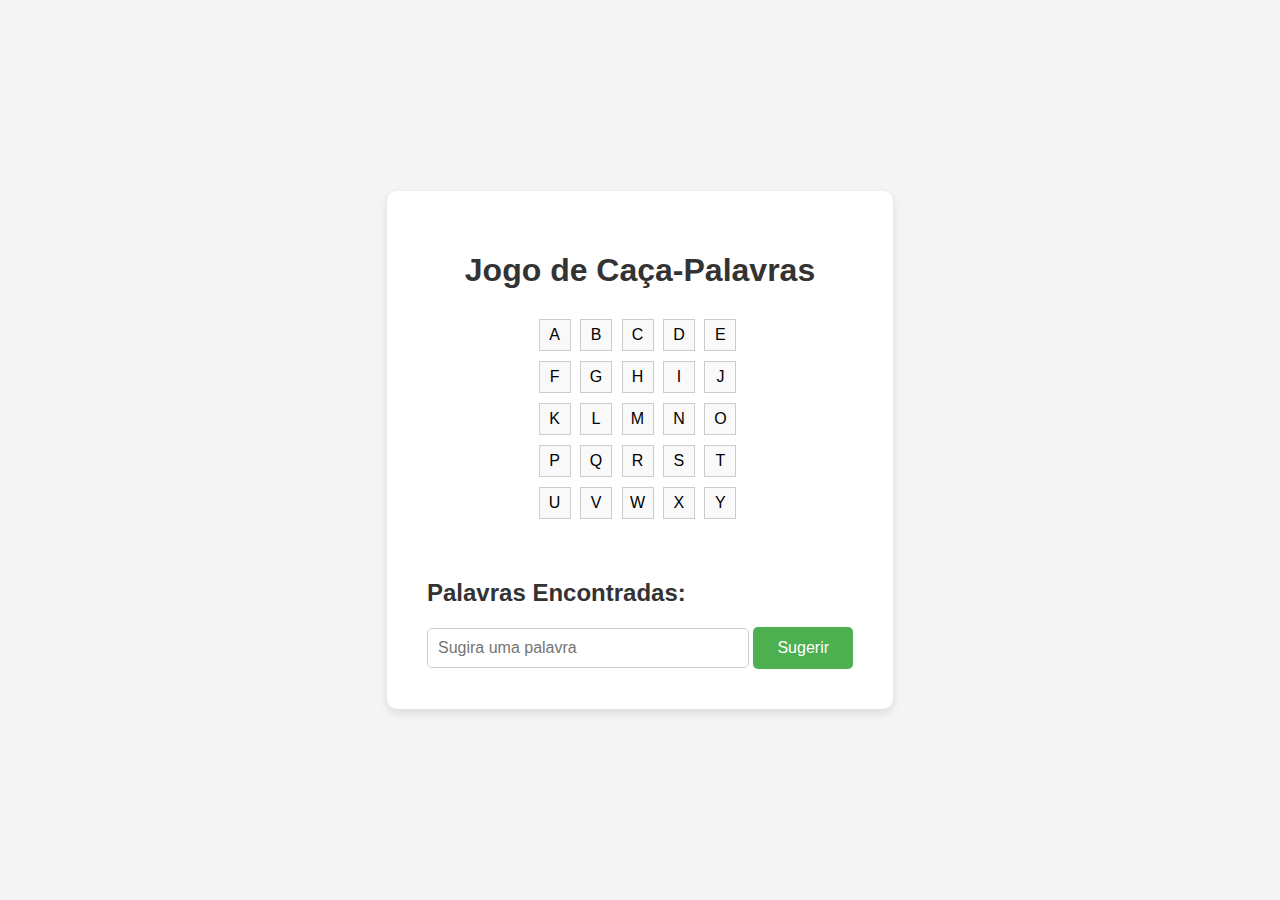
<file: index.html>
<!DOCTYPE html>
<html lang="pt-br">
<head>
    <meta charset="UTF-8">
    <meta name="viewport" content="width=device-width, initial-scale=1.0">
    <title>Jogo de Caça-Palavras</title> <link rel="stylesheet" href="style.css">
</head>
<body>

<div class="container">
    <h1>Jogo de Caça-Palavras</h1>
    
    <div class="game-board">
        <div class="row">
            <div class="cell">A</div>
            <div class="cell">B</div>
            <div class="cell">C</div>
            <div class="cell">D</div>
            <div class="cell">E</div>
        </div>
        <div class="row">
            <div class="cell">F</div>
            <div class="cell">G</div>
            <div class="cell">H</div>
            <div class="cell">I</div>
            <div class="cell">J</div>
        </div>
        <div class="row">
            <div class="cell">K</div>
            <div class="cell">L</div>
            <div class="cell">M</div>
            <div class="cell">N</div>
            <div class="cell">O</div>
        </div>
        <div class="row">
            <div class="cell">P</div>
            <div class="cell">Q</div>
            <div class="cell">R</div>
            <div class="cell">S</div>
            <div class="cell">T</div>
        </div>
        <div class="row">
            <div class="cell">U</div>
            <div class="cell">V</div>
            <div class="cell">W</div>
            <div class="cell">X</div>
            <div class="cell">Y</div>
        </div>
    </div>
    
    <div class="word-list">
        <h2>Palavras Encontradas:</h2>
        <ul id="">
            
        </ul>
    </div>
    
    <form id="wordForm">
        <input type="text" id="word" placeholder="Sugira uma palavra" required>
        <input type="submit" value="Sugerir">
    </form>
</div>

</body>
</html>
</file>
<file: style.css>
body {
    font-family: 'Segoe UI', Tahoma, Geneva, Verdana, sans-serif;
    background-color: #f4f4f4;
    margin: 0;
    display: flex;
    justify-content: center;
    align-items: center;
    height: 100vh;
}

.container {
    background-color: #fff;
    padding: 40px;
    border-radius: 10px;
    box-shadow: 0 4px 8px rgba(0, 0, 0, 0.1);
    text-align: center;
}

h1 {
    margin-bottom: 30px;
    color: #333;
}

h2 {
    margin-bottom: 30px;
    color: #333;
}

.game-board {
    display: inline-block;
    margin-bottom: 30px;
}

.game-board .row {
    margin-bottom: 10px;
}

.game-board .cell {
    display: inline-block;
    width: 30px;
    height: 30px;
    background-color: #f9f9f9;
    border: 1px solid #ccc;
    margin-right: 5px;
    text-align: center;
    line-height: 30px;
    font-size: 16px;
}

.word-list {
    margin-bottom: 20px;
    text-align: left;
}

.word-list h2 {
    margin-bottom: 10px;
    color: #333;
}

.word-list ul {
    padding: 0;
    list-style-type: none;
}

.word-list li {
    margin-bottom: 5px;
}

input[type="text"] {
    padding: 10px;
    border: 1px solid #ccc;
    border-radius: 5px;
    width: 300px;
    font-size: 16px;
    transition: border-color 0.3s;
}

input[type="text"]:focus {
    border-color: #4caf50;
    outline: none;
}

input[type="submit"] {
    padding: 12px 24px;
    background-color: #4caf50;
    color: #fff;
    border: none;
    border-radius: 5px;
    cursor: pointer;
    font-size: 16px;
    transition: background-color 0.3s;
}

input[type="submit"]:hover {
    background-color: #45a049;
}

input[type="submit"]:focus {
    outline: none;
}

.start-button {
    background-color: #2196F3;
    color: #fff;
    padding: 12px 30px;
    border: none;
    border-radius: 5px;
    font-size: 18px;
    cursor: pointer;
    transition: background-color 0.3s;
}

.start-button:hover {
    background-color: #0b7dda;
}

.start-button:focus {
    outline: none;
}

.alingbutton{
    display: flex;
    align-items: center;
    justify-content: center;
    flex-direction: row;
}

.button button{
    background: #0b7dda;
    font-size: 0.9em;
    padding: 10px;
    border-radius: 2px;
    width: 10vw;
    transition: all 1s;
    border: none;
    color: #f4f4f4;
}

.button button:hover{
    background: #333;
    transition: all 1s;
}

.dificuted{
    display: flex;
    justify-content: center;
    align-items: center;
    flex-direction: row;
    position: relative;
    margin-bottom: 20px;
}

.dificuted img{
    width: 20vw;
    height: auto;
    margin: 10px;
    border-radius: 1pc;

}

.dificult1 button:hover{
    background: #333;
}   


.dificult1 button{
 width: 20vw;
 padding: 10px;
 margin: 10px;
 background: #0b7dda;
 color: #f4f4f4;
 font-size: 0.9em;
 border: none;
 border-radius: 2px;
 transition: all 1s;
}


.dificult2 button:hover{
    background: #333;
}   


.dificult2 button{
 width: 20vw;
 padding: 10px;
 margin: 10px;
 background: #0b7dda;
 color: #f4f4f4;
 font-size: 0.9em;
 border: none;
 border-radius: 2px;
 transition: all 1s;
}


.dificult3 button:hover{
    background: #333;
}   


.dificult3 button{
 width: 20vw;
 padding: 10px;
 margin: 10px;
 background: #0b7dda;
 color: #f4f4f4;
 font-size: 0.9em;
 border: none;
 border-radius: 2px;
 transition: all 1s;
}





.textohover{
    position: absolute;
    bottom: 70px;
    left: 10px;
    background-color: rgba(0, 0, 0, 0.7);
    color: white;
    padding: 10px;
    opacity: 0;
    transition: opacity 0.5s;
    width: 18.5vw;
    height: 23.3vh;
    border-radius: 1pc;
}

.textohover2{
    position: absolute;
    bottom: 83px;
    left: 290px;
    background-color: rgba(0, 0, 0, 0.7);
    color: white;
    padding: 10px;
    opacity: 0;
    transition: opacity 0.5s;
    width: 18.5vw;
    height: 19.5vh;
    border-radius: 1pc;
}


.textohover3{
    position: absolute;
    bottom: 75px;
    left: 570px;
    background-color: rgba(0, 0, 0, 0.7);
    color: white;
    padding: 10px;
    opacity: 0;
    transition: opacity 0.5s;
    width: 18.3vw;
    height: 21.9vh;
    border-radius: 1pc;
}

.dificult1:hover .textohover{
    opacity: 1;
}

.dificult2:hover .textohover2{
    opacity: 1;
}

.dificult3:hover .textohover3{
    opacity: 1;
}
</file>
